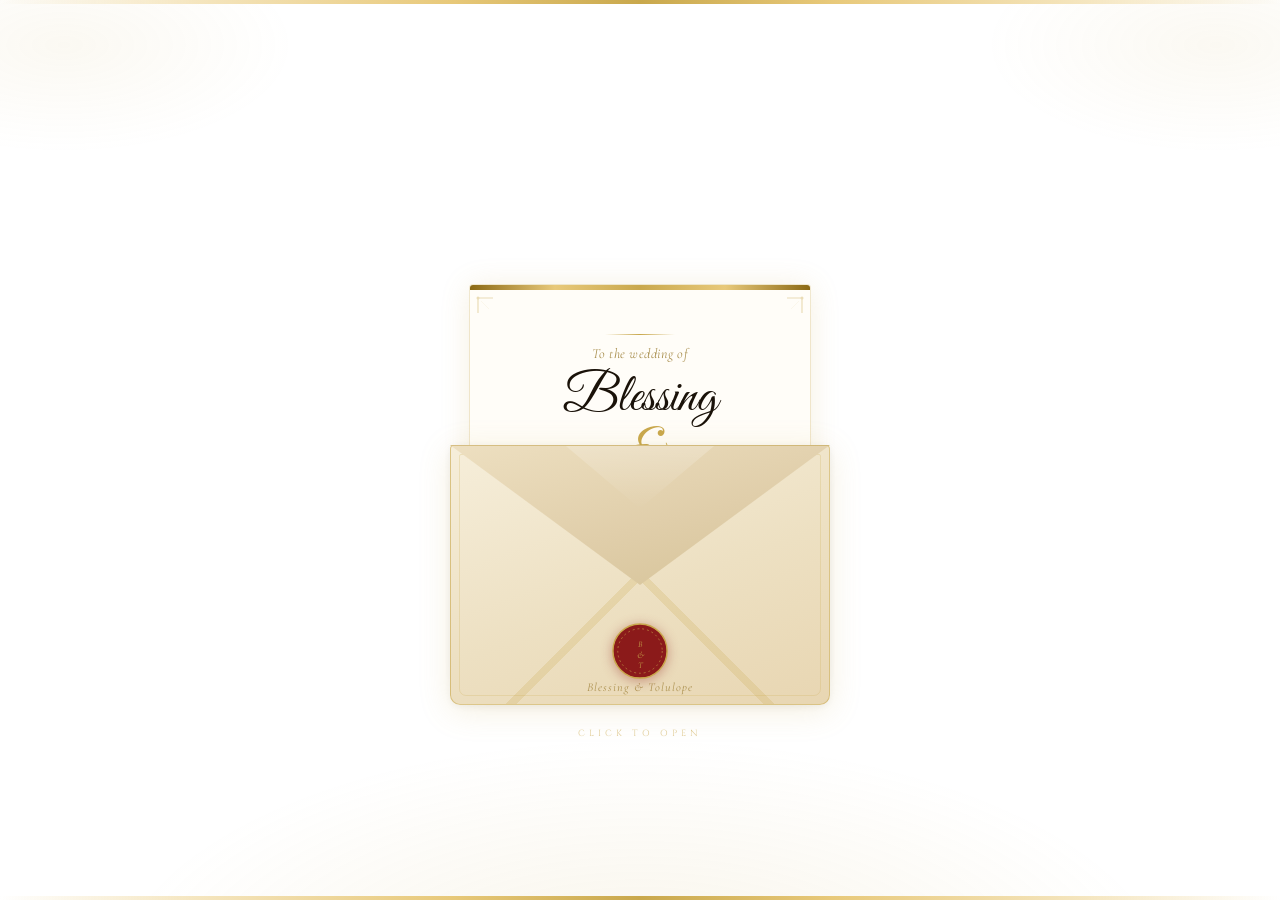
<file: index.html>
<!DOCTYPE html>
<html lang="en">
<head>
  <meta charset="UTF-8"/>
  <meta name="viewport" content="width=device-width, initial-scale=1.0"/>
  <title>Blessing &amp; Tolulope — Save The Date</title>
  <link rel="stylesheet" href="style.css"/>
  <link href="https://fonts.googleapis.com/css2?family=Cormorant+Garamond:ital,wght@0,300;0,400;0,600;1,300;1,400&family=Cinzel:wght@400;600&family=Great+Vibes&display=swap" rel="stylesheet"/>
</head>
<body>

  <!-- Gold edge lines -->
  <div class="edge-top"></div>
  <div class="edge-bottom"></div>

  <!-- Ambient glow & sparkles -->
  <div class="ambient"></div>
  <div class="sparkles" aria-hidden="true">
    <span style="left:4%;  animation-duration:13s; animation-delay:0s;   font-size:10px;">✦</span>
    <span style="left:14%; animation-duration:17s; animation-delay:5s;   font-size:8px;">✧</span>
    <span style="left:27%; animation-duration:10s; animation-delay:1.5s; font-size:11px;">❋</span>
    <span style="left:43%; animation-duration:15s; animation-delay:8s;   font-size:8px;">✦</span>
    <span style="left:58%; animation-duration:11s; animation-delay:2.5s; font-size:10px;">✧</span>
    <span style="left:73%; animation-duration:16s; animation-delay:4s;   font-size:9px;">❋</span>
    <span style="left:86%; animation-duration:12s; animation-delay:0.8s; font-size:11px;">✦</span>
    <span style="left:94%; animation-duration:9s;  animation-delay:3s;   font-size:8px;">✧</span>
  </div>

  <main class="scene">
    <div class="envelope-area" id="envelopeArea">

      <!-- ── LETTER (slides up out of envelope) ── -->
      <div class="letter" id="letter" aria-live="polite">
        <div class="letter-bar"></div>
        <div class="letter-inner">

          <!-- Corner ornaments -->
          <svg class="corner tl" viewBox="0 0 34 34" fill="none"><path d="M2 2L2 17M2 2L17 2" stroke="#C9A84C" stroke-width="1.2"/><circle cx="2" cy="2" r="1.5" fill="#C9A84C"/><path d="M5 5L13 13" stroke="#C9A84C" stroke-width="0.5" opacity="0.4"/></svg>
          <svg class="corner tr" viewBox="0 0 34 34" fill="none"><path d="M2 2L2 17M2 2L17 2" stroke="#C9A84C" stroke-width="1.2"/><circle cx="2" cy="2" r="1.5" fill="#C9A84C"/><path d="M5 5L13 13" stroke="#C9A84C" stroke-width="0.5" opacity="0.4"/></svg>
          <svg class="corner bl" viewBox="0 0 34 34" fill="none"><path d="M2 2L2 17M2 2L17 2" stroke="#C9A84C" stroke-width="1.2"/><circle cx="2" cy="2" r="1.5" fill="#C9A84C"/><path d="M5 5L13 13" stroke="#C9A84C" stroke-width="0.5" opacity="0.4"/></svg>
          <svg class="corner br" viewBox="0 0 34 34" fill="none"><path d="M2 2L2 17M2 2L17 2" stroke="#C9A84C" stroke-width="1.2"/><circle cx="2" cy="2" r="1.5" fill="#C9A84C"/><path d="M5 5L13 13" stroke="#C9A84C" stroke-width="0.5" opacity="0.4"/></svg>

          <p class="letter-tag" id="letterTag">YOU HAVE BEEN INVITED</p>
          <div class="divider short"></div>
          <p class="letter-sub">To the wedding of</p>

          <div class="names">
            Blessing
            <span class="amp">&</span>
            Tolulope
          </div>

          <div class="divider long"></div>

          <p class="save-label">SAVE THE DATE</p>
          <p class="date">15 · 08 · 2026</p>
          <p class="tagline">A celebration of love &amp; forever</p>
          <div class="ornament">— ✦ —</div>
        </div>
      </div>
      <!-- /letter -->

      <!-- ── ENVELOPE (clickable) ── -->
      <div class="envelope" id="envelope"
           onclick="openEnvelope()"
           role="button" tabindex="0"
           aria-label="Click to open your invitation"
           onkeydown="if(event.key==='Enter'||event.key===' ')openEnvelope()">

        <!-- Flap folds open -->
        <div class="flap" id="flap">
          <div class="flap-face"></div>
        </div>

        <!-- Body -->
        <div class="env-body">
          <!-- Wax seal -->
          <div class="wax-seal" aria-hidden="true">
            <svg viewBox="0 0 60 60" xmlns="http://www.w3.org/2000/svg">
              <circle cx="30" cy="30" r="28" fill="#8B1A1A" stroke="#C9A84C" stroke-width="1.5"/>
              <circle cx="30" cy="30" r="23" fill="none" stroke="#C9A84C" stroke-width="0.6" stroke-dasharray="2 3"/>
              <text x="30" y="26" text-anchor="middle" font-family="Cormorant Garamond,serif" font-style="italic" font-size="9" fill="#C9A84C">B</text>
              <text x="30" y="37" text-anchor="middle" font-family="Cormorant Garamond,serif" font-style="italic" font-size="10" fill="#C9A84C">&amp;</text>
              <text x="30" y="48" text-anchor="middle" font-family="Cormorant Garamond,serif" font-style="italic" font-size="9" fill="#C9A84C">T</text>
            </svg>
          </div>
          <p class="env-names">Blessing &amp; Tolulope</p>
        </div>

        <p class="hint" id="hint">CLICK TO OPEN</p>
      </div>
      <!-- /envelope -->

    </div>
  </main>

  <!-- ── MUSIC PLAYER ── -->
  <div class="music-player" id="musicPlayer" aria-label="Music player">
    <button class="play-btn" id="playBtn" onclick="toggleMusic()" aria-label="Play or pause music">
      <svg id="iconPlay"  viewBox="0 0 24 24"><path d="M8 5v14l11-7z"/></svg>
      <svg id="iconPause" viewBox="0 0 24 24" style="display:none"><path d="M6 19h4V5H6v14zm8-14v14h4V5h-4z"/></svg>
    </button>
    <div class="music-info">
      <span class="music-title">Can I Have This Dance</span>
      <span class="music-artist">HIGH SCHOOL MUSICAL · 2008</span>
    </div>
    <div class="music-bars paused" id="musicBars">
      <span></span><span></span><span></span><span></span>
    </div>
  </div>

  <!-- Audio element — put your MP3 in /assets/music.mp3 -->
  <audio id="music" loop>
    <source src="song.mp3" type="audio/mpeg"/>
  </audio>

  <!-- Hidden YouTube fallback player (used if audio file fails) -->
  <div style="position:fixed;left:-9999px;bottom:-9999px;width:1px;height:1px;">
    <div id="yt-player"></div>
  </div>

  <script src="script.js"></script>
</body>
</html>
</file>
<file: style.css>
/* ─────────────────────────────────────────────
   Blessing & Tolulope — Save The Date
   style.css
───────────────────────────────────────────── */

/* ── TOKENS ── */
:root {
  --gold:       #C9A84C;
  --gold-light: #E8C97A;
  --gold-pale:  #F5E6C0;
  --gold-deep:  #8B6914;
  --ivory:      #FFFDF8;
  --dark:       #1A1209;
  --white:      #FFFFFF;
}

/* ── RESET ── */
*, *::before, *::after { box-sizing: border-box; margin: 0; padding: 0; }

/* ── BASE ── */
body {
  font-family: 'Cormorant Garamond', Georgia, serif;
  background: var(--white);
  color: var(--dark);
  overflow: hidden;
  height: 100dvh;
  width: 100vw;
  display: flex;
  align-items: center;
  justify-content: center;
}

/* ── GOLD EDGE LINES ── */
.edge-top,
.edge-bottom {
  position: fixed;
  left: 0; right: 0;
  height: 4px;
  z-index: 200;
  background: linear-gradient(
    90deg,
    transparent 0%,
    var(--gold-pale) 15%,
    var(--gold-light) 35%,
    var(--gold) 50%,
    var(--gold-light) 65%,
    var(--gold-pale) 85%,
    transparent 100%
  );
}
.edge-top    { top: 0; }
.edge-bottom { bottom: 0; }

/* ── AMBIENT GLOW ── */
.ambient {
  position: fixed;
  inset: 0;
  z-index: 0;
  pointer-events: none;
  background:
    radial-gradient(ellipse 60% 40% at 50% 110%, rgba(201,168,76,0.13) 0%, transparent 70%),
    radial-gradient(ellipse 30% 20% at 5%  5%,   rgba(201,168,76,0.07) 0%, transparent 60%),
    radial-gradient(ellipse 30% 20% at 95% 5%,   rgba(201,168,76,0.07) 0%, transparent 60%);
}

/* ── FLOATING SPARKLES ── */
.sparkles {
  position: fixed;
  inset: 0;
  z-index: 1;
  pointer-events: none;
}
.sparkles span {
  position: absolute;
  color: var(--gold);
  opacity: 0;
  animation: drift linear infinite;
}
@keyframes drift {
  0%   { transform: translateY(105vh) rotate(0deg);   opacity: 0;    }
  8%   {                                               opacity: 0.55; }
  92%  {                                               opacity: 0.28; }
  100% { transform: translateY(-40px)  rotate(540deg); opacity: 0;    }
}

/* ── SCENE ── */
.scene {
  position: relative;
  z-index: 10;
  display: flex;
  align-items: center;
  justify-content: center;
  width: 100vw;
  height: 100dvh;
}

/* ── ENVELOPE AREA ──
   Tall column: letter sits at top, envelope at bottom.
   Letter rises upward on open.
── */
.envelope-area {
  position: relative;
  width: 380px;
  height: 510px;
  display: flex;
  flex-direction: column;
  align-items: center;
  justify-content: flex-end;
}

/* ── LETTER ── */
.letter {
  position: absolute;
  width: 340px;
  left: 50%;
  transform: translateX(-50%) translateY(0);
  bottom: 20px;          /* starts tucked inside envelope */
  z-index: 2;
  background: var(--ivory);
  border-radius: 3px;
  box-shadow:
    0 2px 30px rgba(201,168,76,0.18),
    0 0   0 1px rgba(201,168,76,0.22);
  overflow: hidden;
  transition: transform 1s cubic-bezier(0.22, 1, 0.36, 1) 0.35s;
}

/* Letter fully visible */
body.opened .letter {
  transform: translateX(-50%) translateY(-295px);
  z-index: 20;
}

/* Gold top bar */
.letter-bar {
  height: 5px;
  background: linear-gradient(
    90deg,
    var(--gold-deep), var(--gold-light),
    var(--gold), var(--gold-light), var(--gold-deep)
  );
}

.letter-inner {
  padding: 26px 30px 22px;
  text-align: center;
  position: relative;
}

/* ── CORNER ORNAMENTS ── */
.corner {
  position: absolute;
  width: 34px;
  height: 34px;
  opacity: 0.38;
}
.corner.tl { top: 6px;    left: 6px;  }
.corner.tr { top: 6px;    right: 6px; transform: scaleX(-1); }
.corner.bl { bottom: 6px; left: 6px;  transform: scaleY(-1); }
.corner.br { bottom: 6px; right: 6px; transform: scale(-1,-1); }

/* ── LETTER CONTENT ── */
.letter-tag {
  font-family: 'Cinzel', serif;
  font-size: 7.5px;
  letter-spacing: 5px;
  color: var(--gold);
  margin-bottom: 8px;
  opacity: 0;
  transform: translateY(6px);
  transition: opacity 0.7s ease 1.4s, transform 0.7s ease 1.4s;
}
body.opened .letter-tag {
  opacity: 1;
  transform: translateY(0);
}

.divider {
  height: 1px;
  background: linear-gradient(90deg, transparent, var(--gold), transparent);
  margin: 0 auto 10px;
}
.divider.short { width: 70px; }
.divider.long  { width: 110px; margin: 12px auto 10px; background: linear-gradient(90deg, transparent, rgba(201,168,76,0.4), transparent); }

.letter-sub {
  font-family: 'Cormorant Garamond', serif;
  font-style: italic;
  font-size: 14px;
  color: rgba(139,105,20,0.75);
  letter-spacing: 0.5px;
  margin-bottom: 8px;
}

.names {
  font-family: 'Great Vibes', cursive;
  font-size: 52px;
  color: var(--dark);
  line-height: 1.1;
}
.amp {
  display: block;
  font-family: 'Great Vibes', cursive;
  font-size: 62px;
  color: var(--gold);
  line-height: 0.85;
  margin: 2px 0;
}

.save-label {
  font-family: 'Cinzel', serif;
  font-size: 7.5px;
  letter-spacing: 5px;
  color: var(--gold);
  margin-bottom: 5px;
}

.date {
  font-family: 'Cormorant Garamond', serif;
  font-size: 30px;
  font-weight: 600;
  color: var(--dark);
  letter-spacing: 3px;
}

.tagline {
  font-family: 'Cormorant Garamond', serif;
  font-style: italic;
  font-size: 12px;
  color: rgba(26,18,9,0.45);
  margin-top: 5px;
}

.ornament {
  margin-top: 12px;
  font-size: 13px;
  color: var(--gold);
  opacity: 0.5;
  letter-spacing: 6px;
}

/* ── ENVELOPE BODY ── */
.envelope {
  position: relative;
  width: 380px;
  height: 260px;
  cursor: pointer;
  flex-shrink: 0;
  z-index: 10;
  outline: none;
}
.envelope:focus-visible .env-body {
  box-shadow:
    0 6px 32px rgba(201,168,76,0.28),
    0 0 0 3px var(--gold-light);
}

.env-body {
  position: absolute;
  inset: 0;
  background: linear-gradient(160deg, #f6eeda 0%, #ede0c2 55%, #e8d6b2 100%);
  border-radius: 4px 4px 10px 10px;
  border: 1px solid rgba(201,168,76,0.55);
  box-shadow:
    0 6px 32px rgba(201,168,76,0.18),
    0 2px 8px rgba(0,0,0,0.06);
  overflow: hidden;
  z-index: 5;
  transition: box-shadow 0.3s;
}
.envelope:hover .env-body {
  box-shadow:
    0 10px 44px rgba(201,168,76,0.26),
    0 2px 8px rgba(0,0,0,0.08);
}

/* Diagonal fold lines */
.env-body::before {
  content: '';
  position: absolute;
  inset: 0;
  background:
    linear-gradient(135deg, transparent 49.2%, rgba(201,168,76,0.22) 49.2%, rgba(201,168,76,0.22) 50.8%, transparent 50.8%),
    linear-gradient(225deg, transparent 49.2%, rgba(201,168,76,0.22) 49.2%, rgba(201,168,76,0.22) 50.8%, transparent 50.8%);
}

/* Inner border */
.env-body::after {
  content: '';
  position: absolute;
  inset: 8px;
  border: 1px solid rgba(201,168,76,0.22);
  border-radius: 2px 2px 7px 7px;
  pointer-events: none;
}

/* Wax seal */
.wax-seal {
  position: absolute;
  bottom: 24px;
  left: 50%;
  transform: translateX(-50%);
  width: 58px;
  height: 58px;
  z-index: 8;
}
.wax-seal svg {
  width: 100%;
  height: 100%;
  filter: drop-shadow(0 2px 6px rgba(139,26,26,0.38));
}

.env-names {
  position: absolute;
  bottom: 10px;
  width: 100%;
  text-align: center;
  font-family: 'Cormorant Garamond', serif;
  font-style: italic;
  font-size: 12px;
  color: rgba(139,105,20,0.65);
  letter-spacing: 1px;
  z-index: 6;
}

/* ── FLAP ── */
.flap {
  position: absolute;
  top: 0; left: 0; right: 0;
  height: 140px;
  transform-origin: top center;
  transform-style: preserve-3d;
  transition: transform 0.9s cubic-bezier(0.4, 0, 0.2, 1);
  z-index: 12;
}

.flap-face {
  width: 100%;
  height: 100%;
  clip-path: polygon(0 0, 100% 0, 50% 100%);
  background: linear-gradient(165deg, #eddfc0 0%, #e0ceaa 55%, #d5c296 100%);
  border-left:  1px solid rgba(201,168,76,0.4);
  border-right: 1px solid rgba(201,168,76,0.4);
  border-top:   1px solid rgba(201,168,76,0.4);
  backface-visibility: hidden;
  position: relative;
}

/* Sheen on flap */
.flap-face::after {
  content: '';
  position: absolute;
  top: 0; left: 22%; right: 22%;
  height: 45%;
  background: linear-gradient(180deg, rgba(255,255,255,0.22) 0%, transparent 100%);
  clip-path: polygon(15% 0, 85% 0, 50% 100%);
}

body.opened .flap {
  transform: rotateX(-178deg);
}

/* Hint */
.hint {
  position: absolute;
  bottom: -34px;
  width: 100%;
  text-align: center;
  font-family: 'Cinzel', serif;
  font-size: 9px;
  letter-spacing: 4px;
  color: rgba(201,168,76,0.6);
  animation: hintpulse 2.5s ease-in-out infinite;
  pointer-events: none;
  user-select: none;
}
@keyframes hintpulse {
  0%,100% { opacity: 0.35; }
  50%     { opacity: 1;    }
}
body.opened .hint { display: none; }

/* ── MUSIC PLAYER ── */
.music-player {
  position: fixed;
  bottom: 26px;
  left: 50%;
  transform: translateX(-50%);
  z-index: 100;
  display: flex;
  align-items: center;
  gap: 12px;
  background: rgba(255,253,248,0.94);
  backdrop-filter: blur(14px);
  -webkit-backdrop-filter: blur(14px);
  border: 1px solid rgba(201,168,76,0.35);
  border-radius: 50px;
  padding: 9px 20px 9px 13px;
  box-shadow:
    0 4px 24px rgba(201,168,76,0.14),
    0 1px 4px rgba(0,0,0,0.05);
  opacity: 0;
  pointer-events: none;
  transition: opacity 0.8s ease 1.3s;
  white-space: nowrap;
}
body.opened .music-player {
  opacity: 1;
  pointer-events: all;
}

.play-btn {
  width: 38px;
  height: 38px;
  border-radius: 50%;
  border: 1.5px solid rgba(201,168,76,0.6);
  background: linear-gradient(135deg, rgba(201,168,76,0.14), rgba(201,168,76,0.04));
  display: flex;
  align-items: center;
  justify-content: center;
  cursor: pointer;
  transition: background 0.2s, transform 0.15s;
  flex-shrink: 0;
}
.play-btn:hover  { background: rgba(201,168,76,0.24); transform: scale(1.08); }
.play-btn:active { transform: scale(0.96); }
.play-btn svg    { width: 15px; height: 15px; fill: var(--gold-deep); }

.music-info {
  display: flex;
  flex-direction: column;
  gap: 2px;
}
.music-title {
  font-family: 'Cormorant Garamond', serif;
  font-style: italic;
  font-size: 13px;
  color: var(--dark);
}
.music-artist {
  font-family: 'Cinzel', serif;
  font-size: 7px;
  letter-spacing: 2px;
  color: rgba(139,105,20,0.55);
}

/* Equaliser bars */
.music-bars {
  display: flex;
  align-items: flex-end;
  gap: 2.5px;
  height: 18px;
  flex-shrink: 0;
}
.music-bars span {
  display: block;
  width: 3px;
  background: var(--gold);
  border-radius: 2px;
  opacity: 0.75;
  animation: bar 0.75s ease-in-out infinite alternate;
}
.music-bars span:nth-child(1) { height: 6px;  animation-delay: 0s;    }
.music-bars span:nth-child(2) { height: 14px; animation-delay: 0.12s; }
.music-bars span:nth-child(3) { height: 8px;  animation-delay: 0.27s; }
.music-bars span:nth-child(4) { height: 15px; animation-delay: 0.07s; }
.music-bars.paused span { animation-play-state: paused; }

@keyframes bar {
  from { transform: scaleY(0.2); }
  to   { transform: scaleY(1);   }
}

/* ── RESPONSIVE (mobile) ── */
@media (max-width: 420px) {
  .envelope-area { width: 320px; height: 460px; }
  .envelope      { width: 320px; height: 220px; }
  .letter        { width: 288px; }
  .names         { font-size: 44px; }
  .amp           { font-size: 52px; }
  body.opened .letter { transform: translateX(-50%) translateY(-260px); }
  .flap          { height: 118px; }
}
</file>
